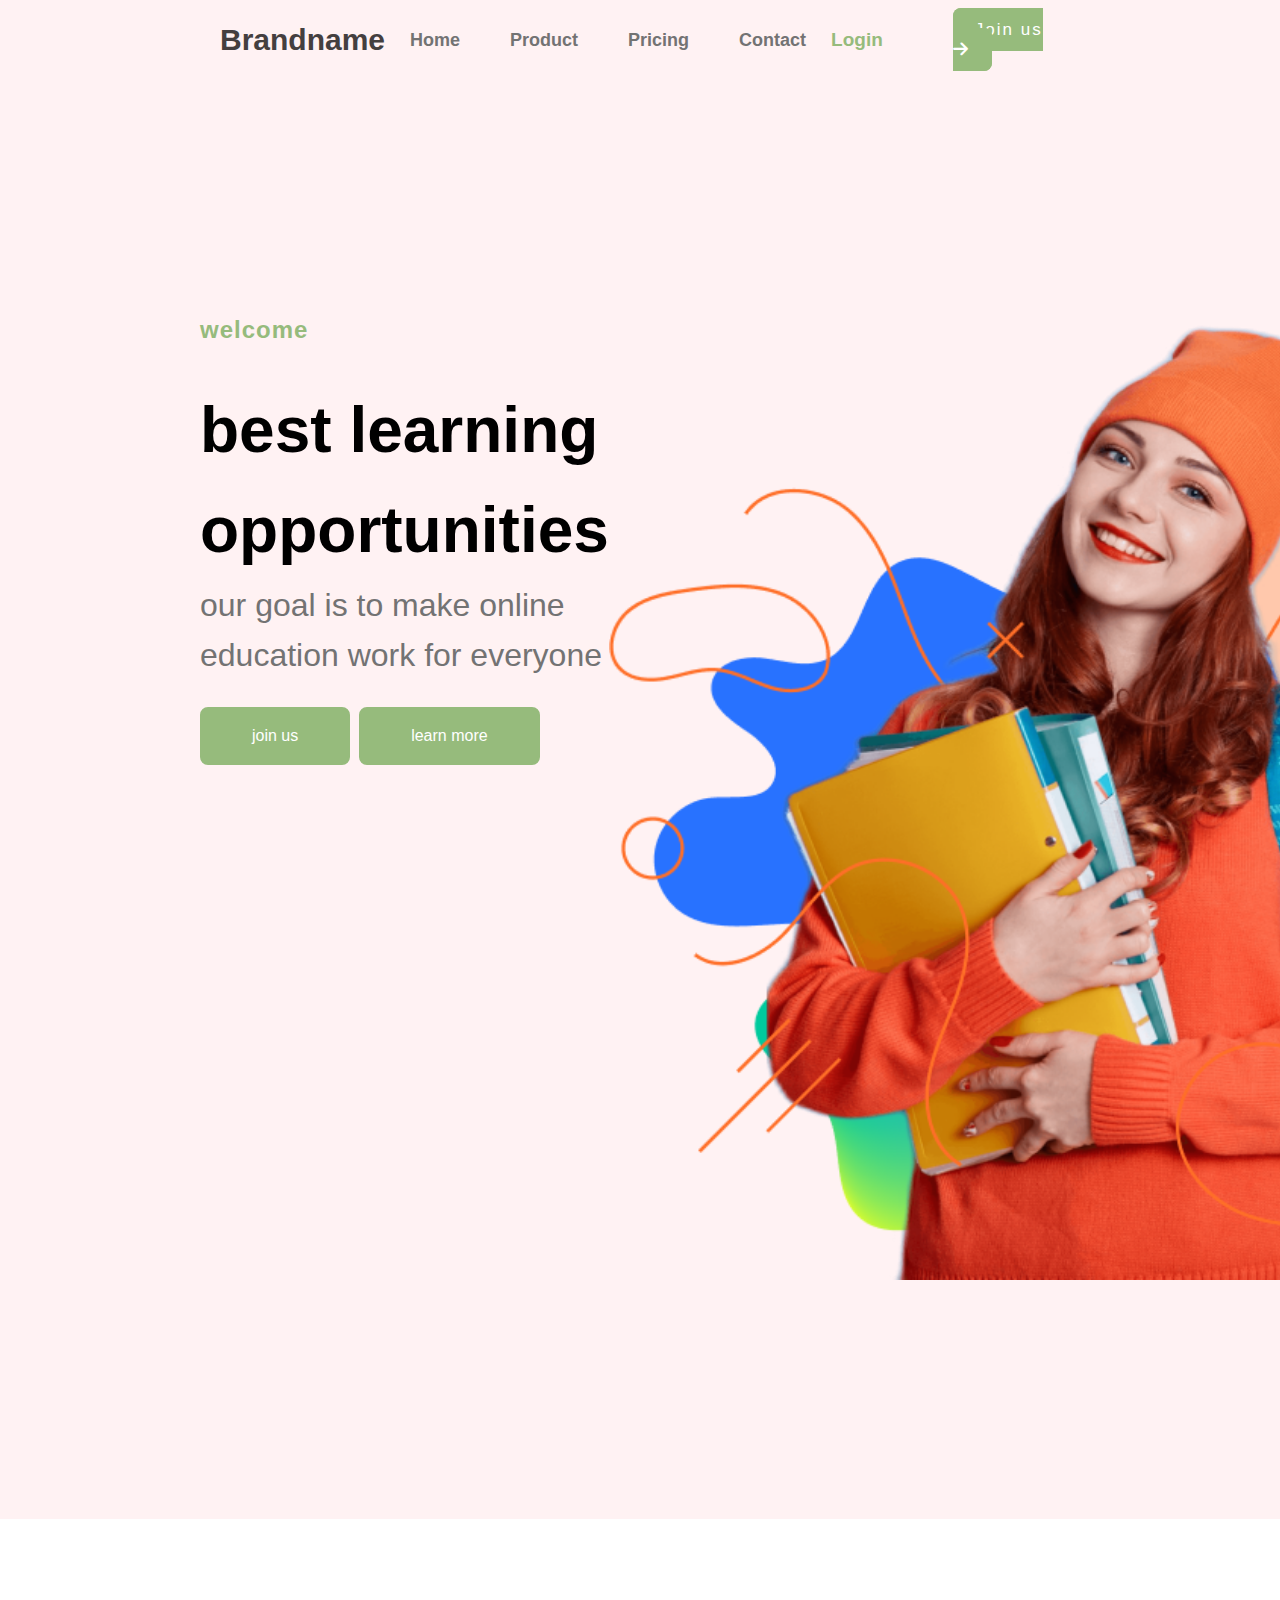
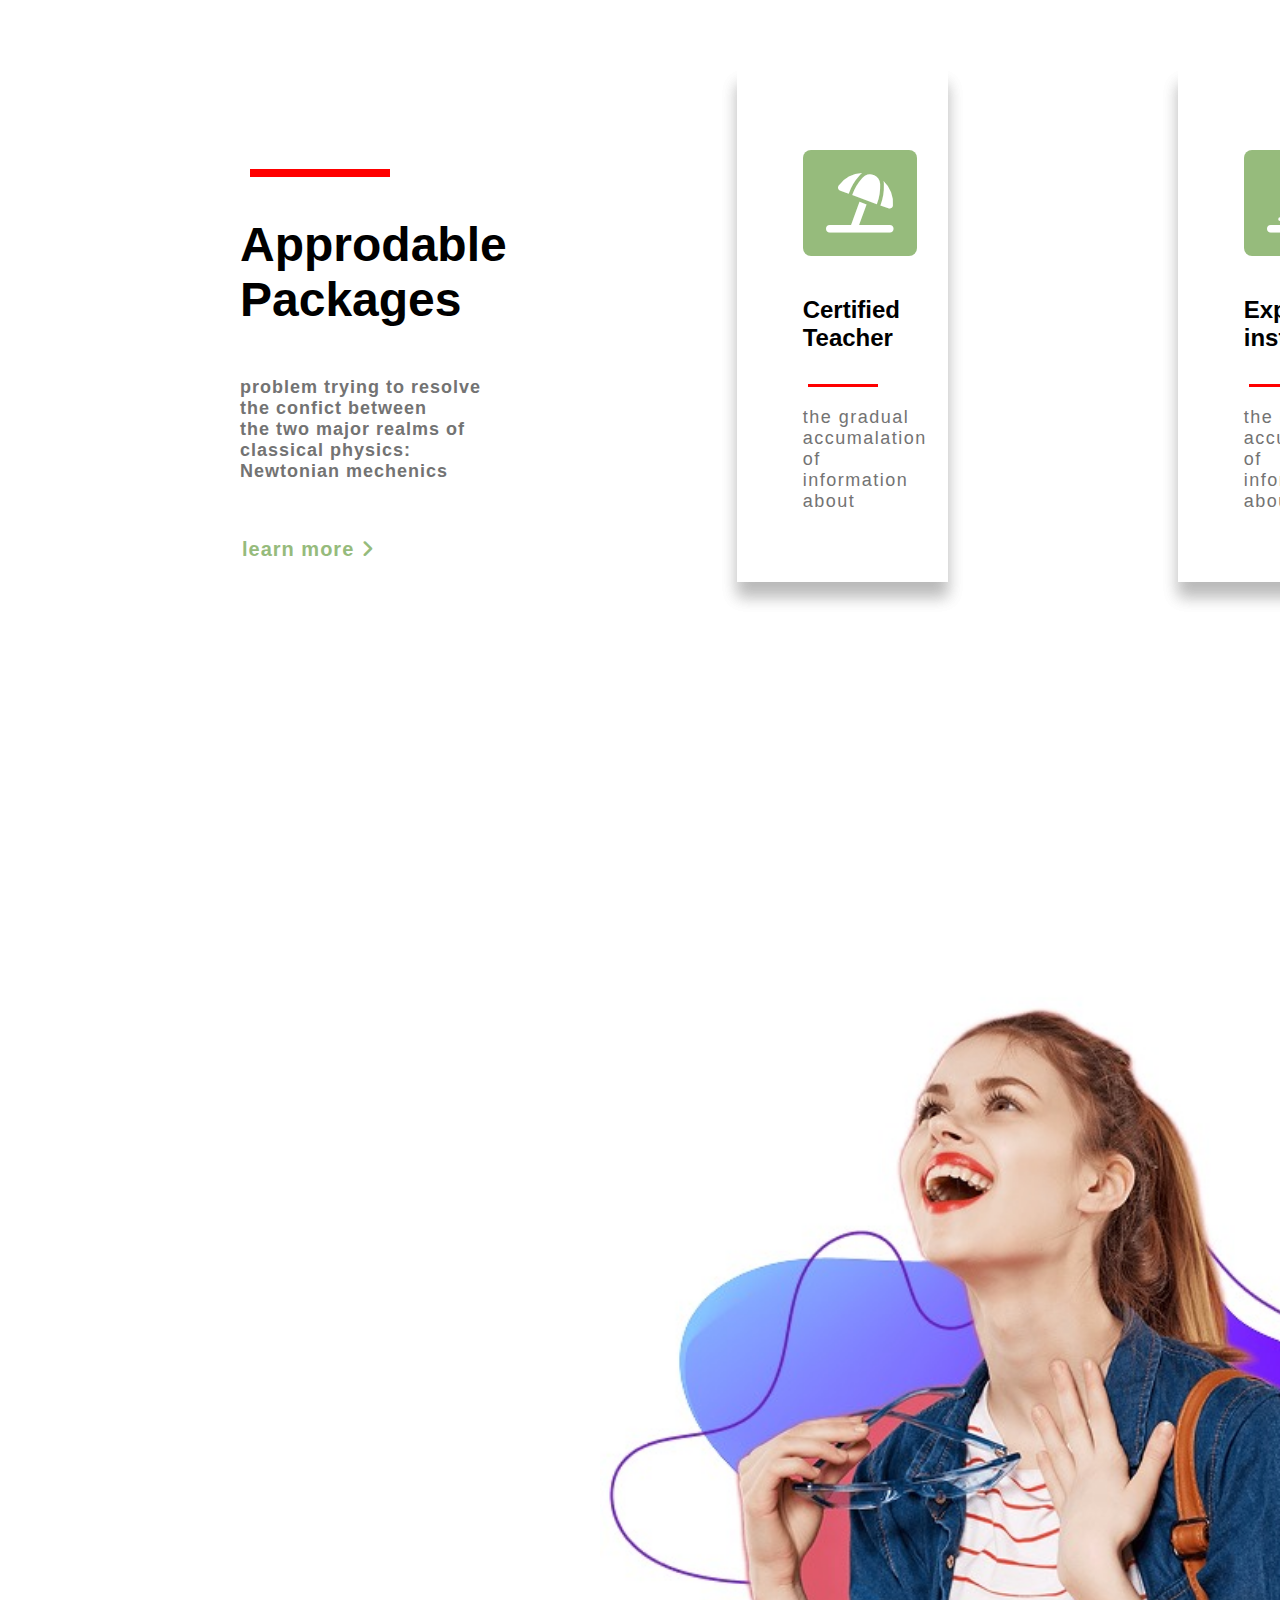
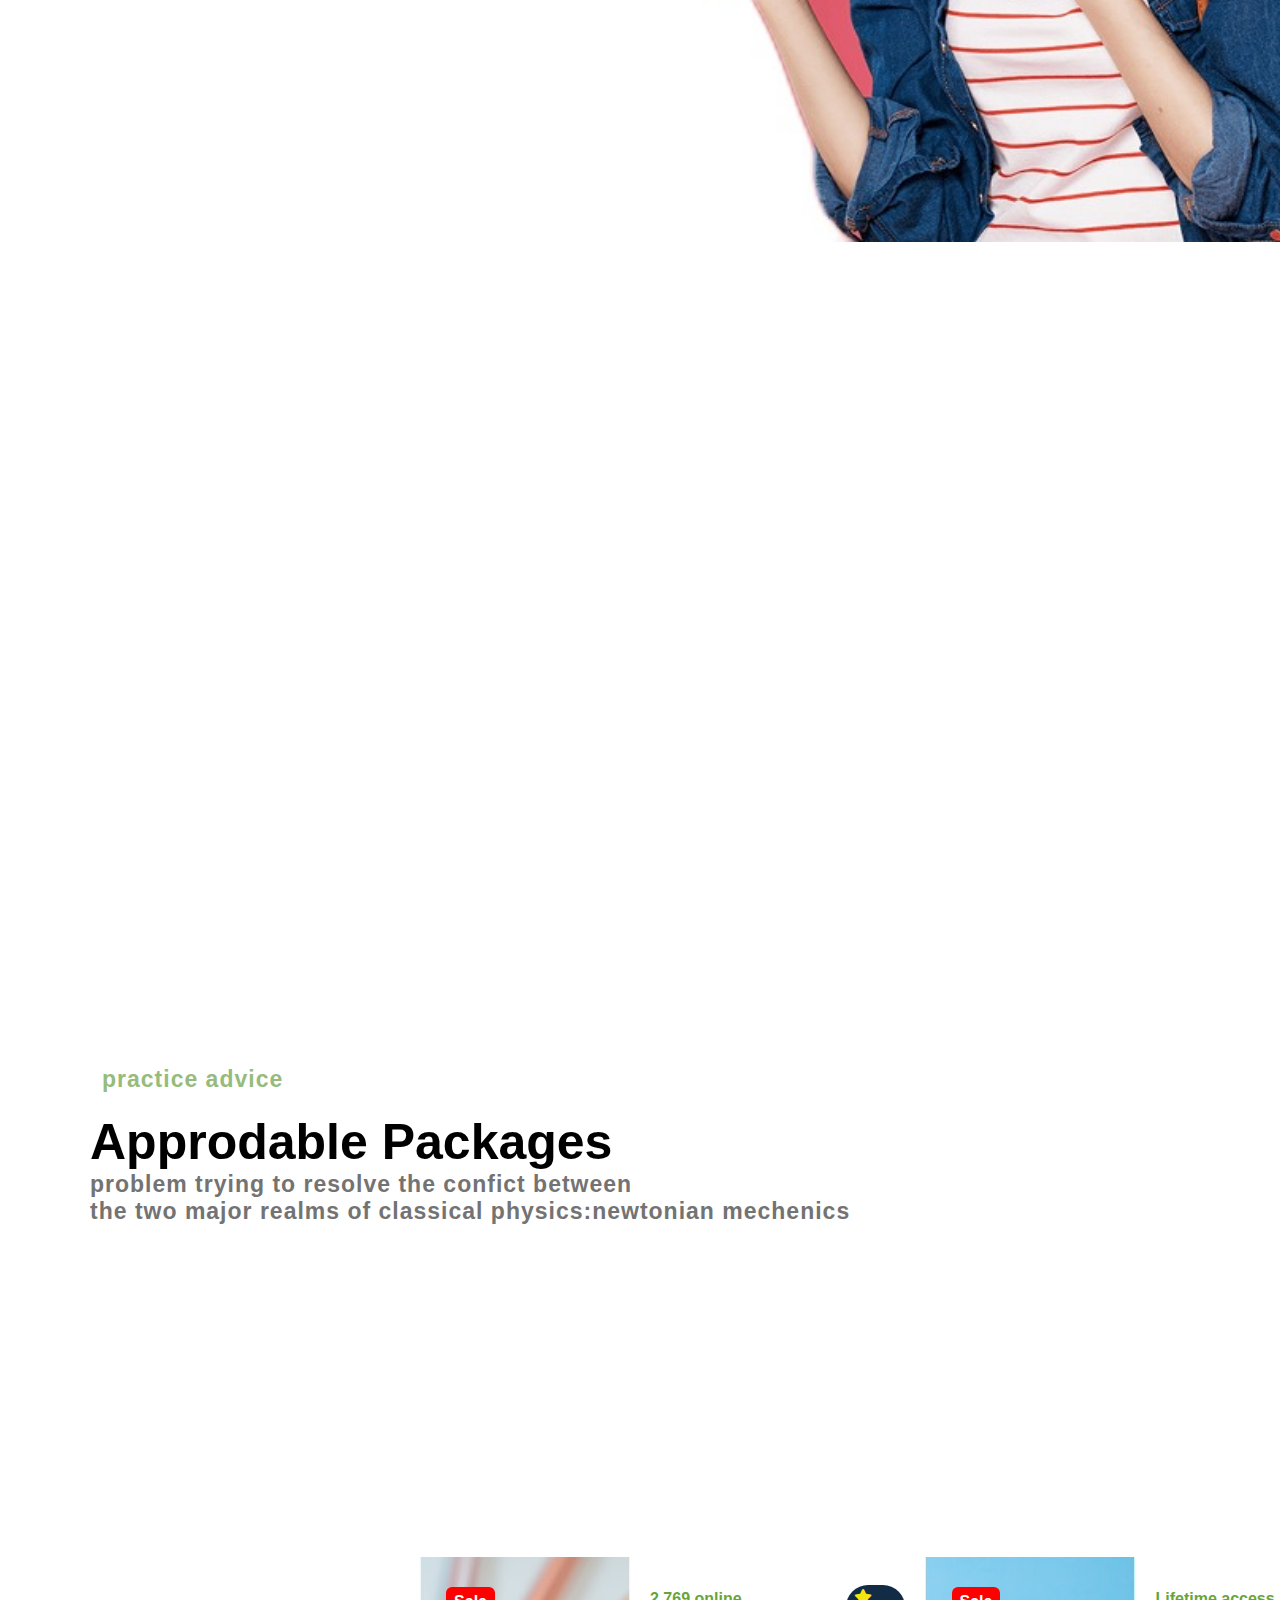
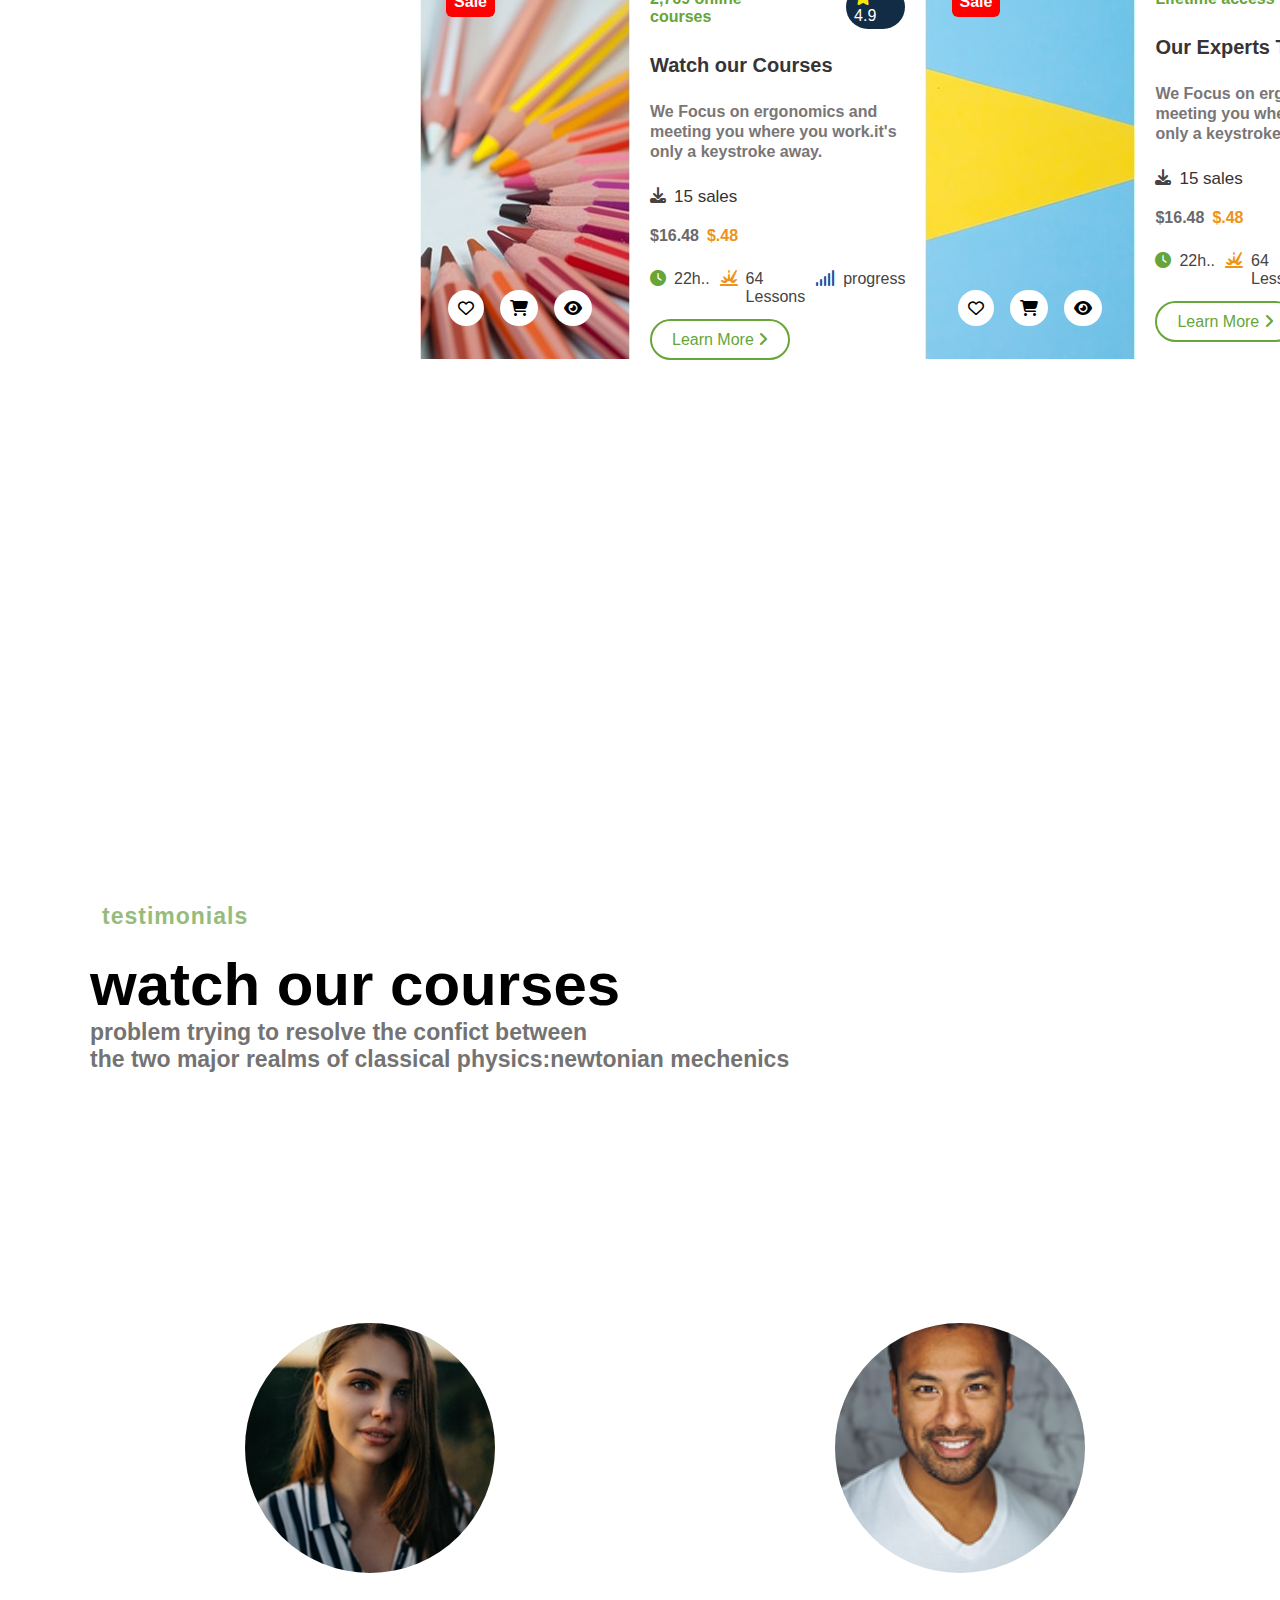
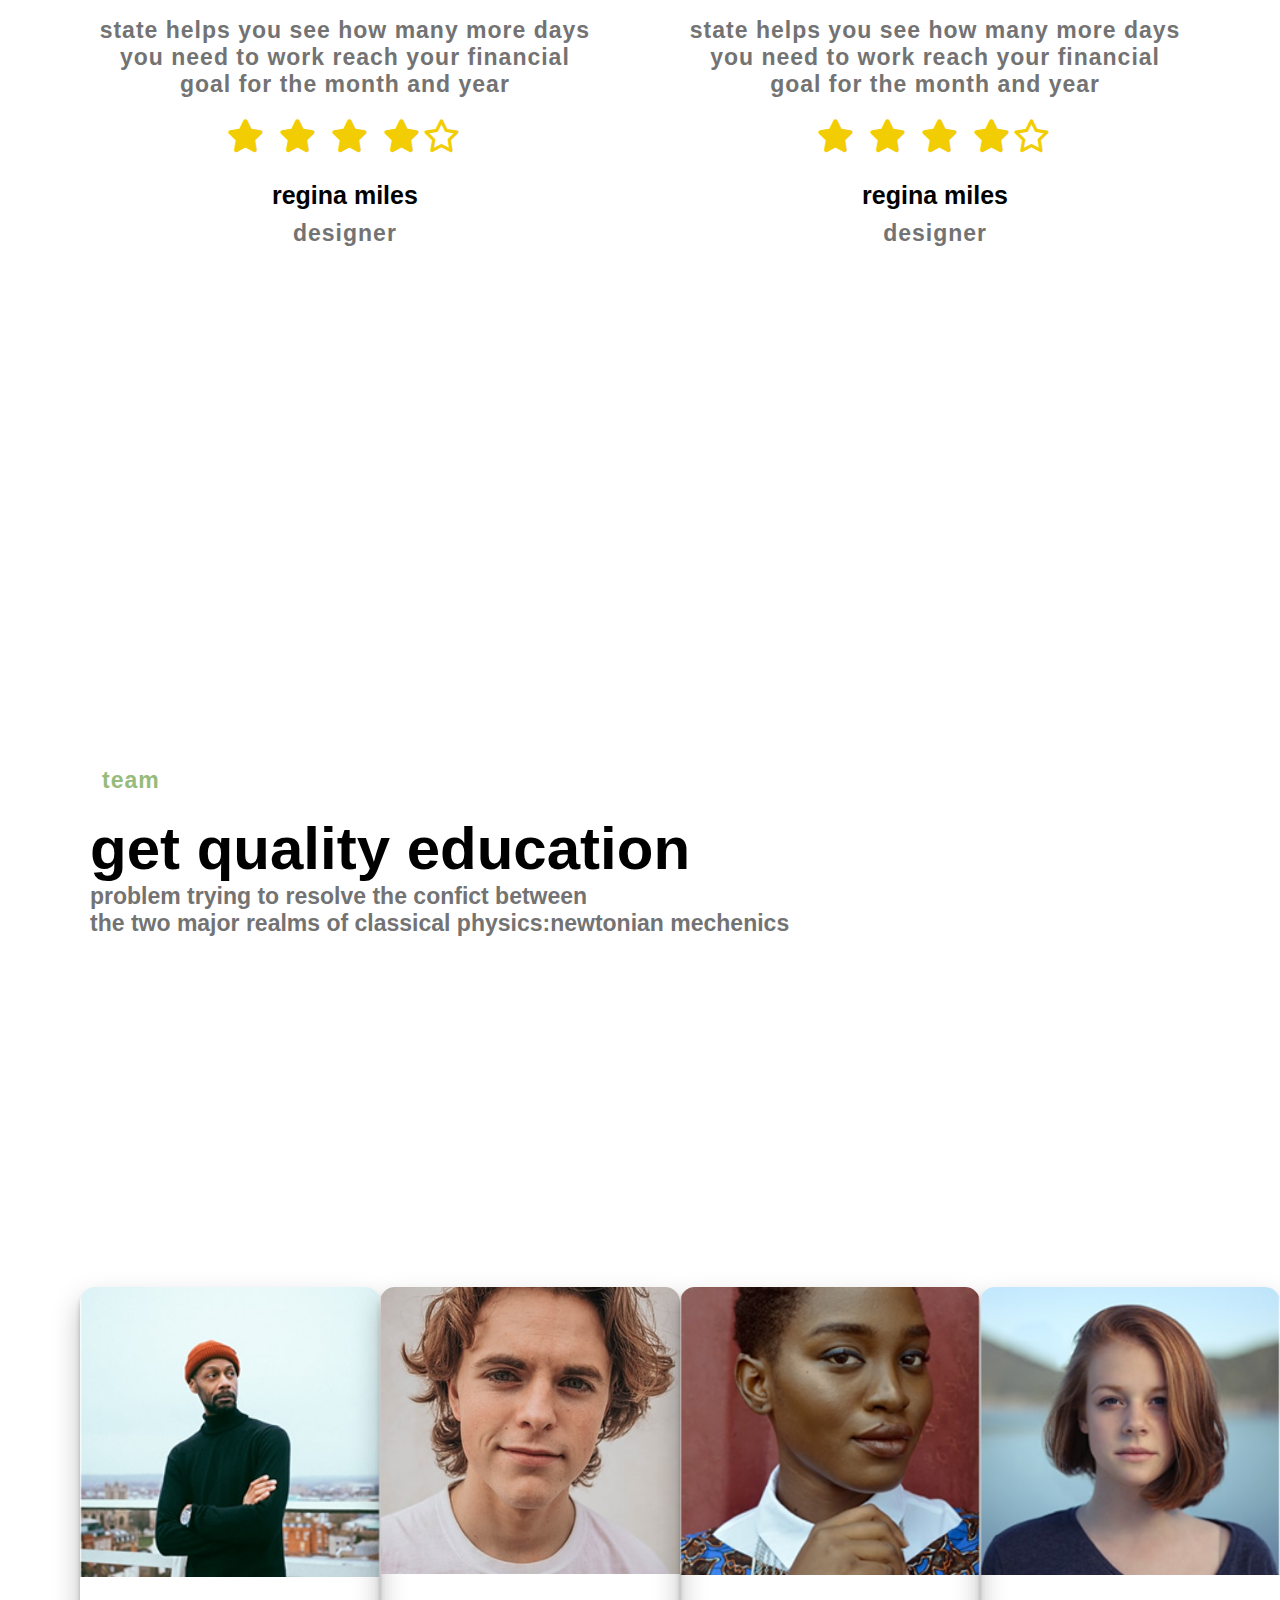
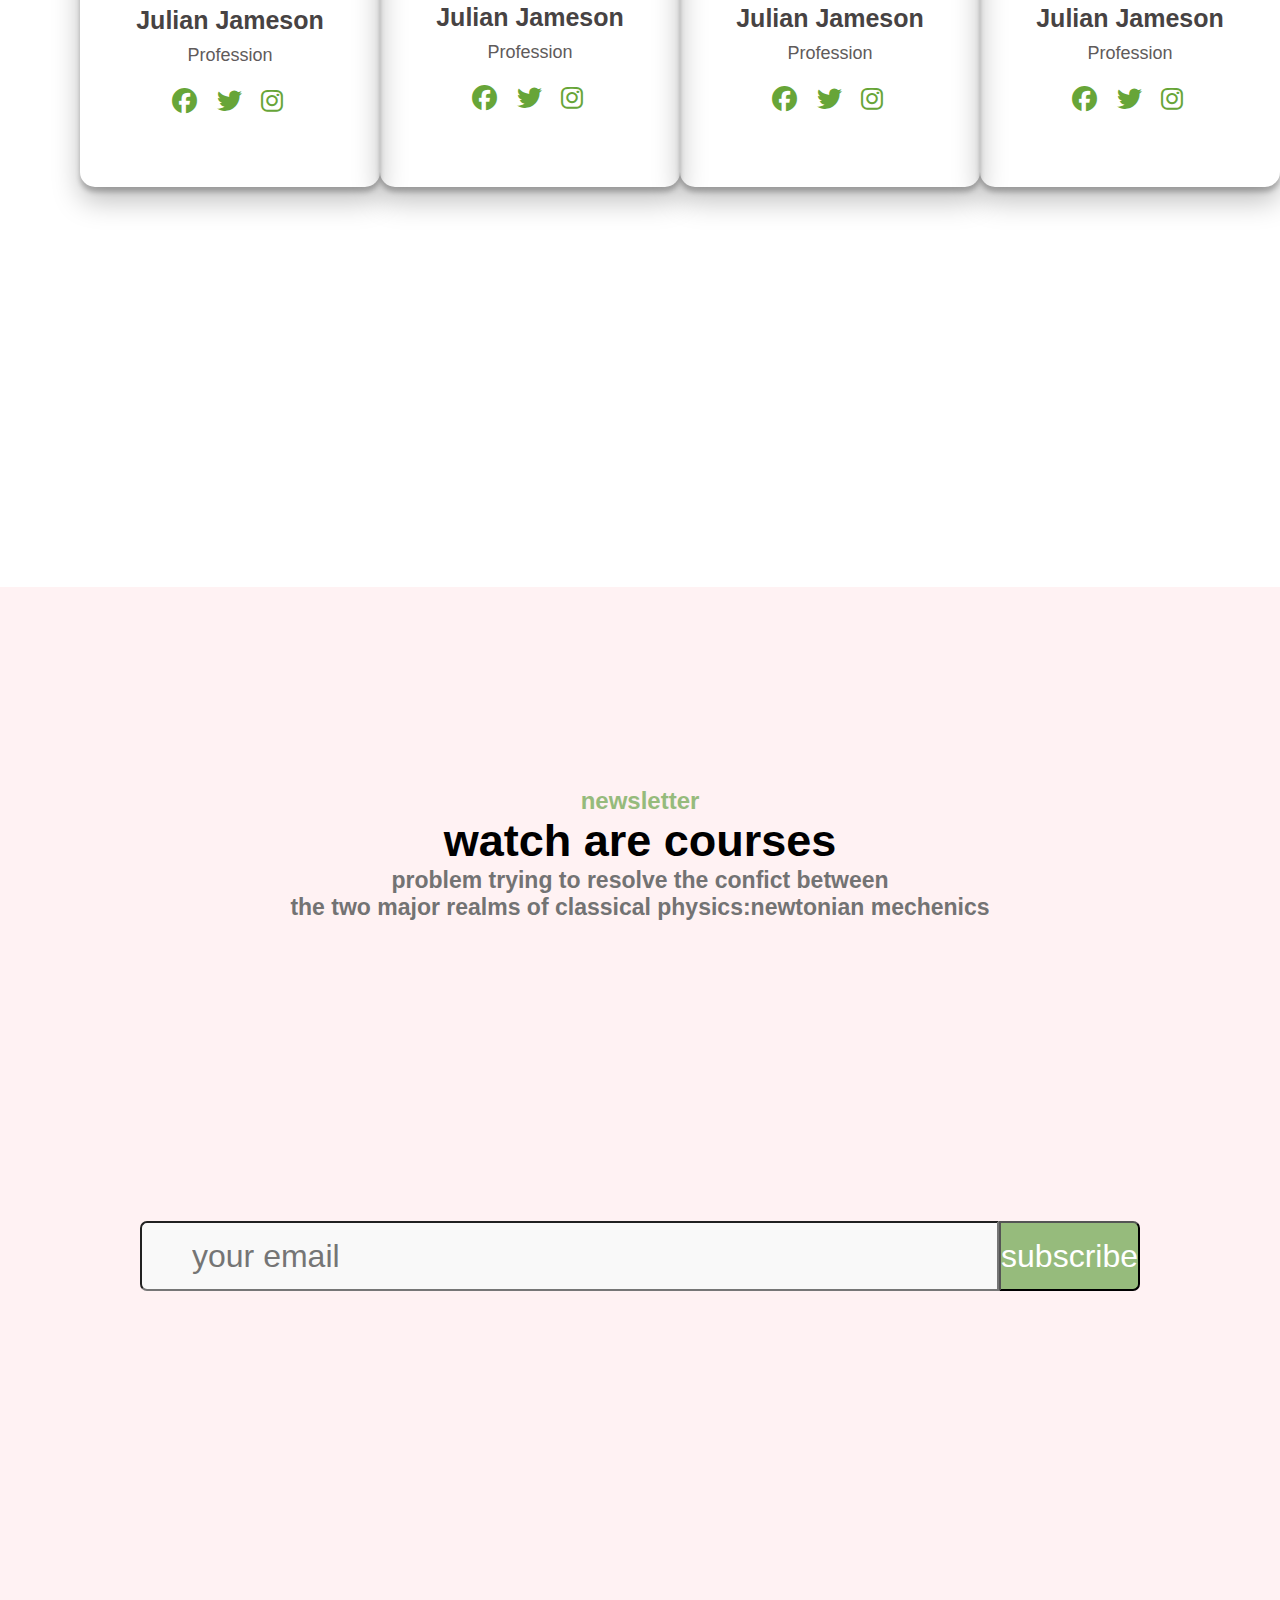
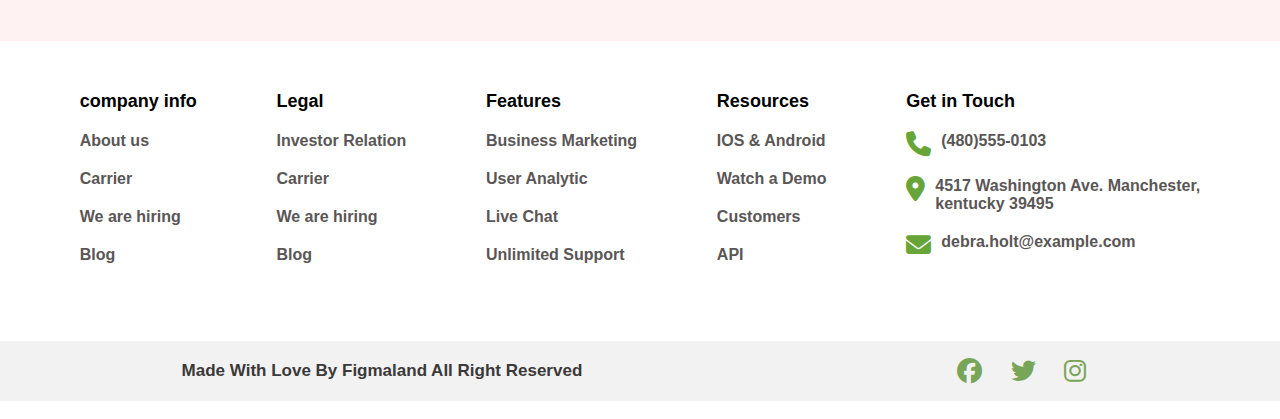
<file: index.html>
<!DOCTYPE html>
<html lang="en">
<head>
    <meta charset="UTF-8">
    <meta name="viewport" content="width=device-width, initial-scale=1.0">
    <title>Document</title>
    <link rel="stylesheet" href="style.css">
    <link rel="stylesheet" href="https://cdnjs.cloudflare.com/ajax/libs/font-awesome/6.7.2/css/all.min.css" integrity="sha512-Evv84Mr4kqVGRNSgIGL/F/aIDqQb7xQ2vcrdIwxfjThSH8CSR7PBEakCr51Ck+w+/U6swU2Im1vVX0SVk9ABhg==" crossorigin="anonymous" referrerpolicy="no-referrer" />
</head>
<!-- navbar -->
<body>
    <header>
        <div class="navbar">
            <div class="logo">Brandname</div>
            <ul class="nav">
                <li><a href="#">Home</a></li>
                <li><a href="#">Product</a></li>
                <li><a href="#">Pricing</a></li>
                <li><a href="#">Contact</a></li>
            </ul>
            <div class="btn">
                <button class="btn-nav">Login</button>
                <div class="btn-icon">
                    <a href="#">Join us
                    <i class="fa-solid fa-arrow-right"></i>
                    </a>
                </div>
            </div>
        </div>
        <div class="main">
            <div class="form-title">
            <h2 class="text">welcome</h2>
            <h1>best learning</h1>
            <h1>opportunities</h1>
            <p class="text1">our goal is to make online</p>
            <p class="text1">
                education work for everyone</p>
                <button class="btn1"> 
                    join us
                </button>   
                <button class="btn1">
                    learn more
                </button>
            </div>
                <div>
                    <img src="./image/none.png" alt="image" height="1000px">
                
                </div>
                </div>
           </header>
           <!-- main content -->
<div class="main4">
    <div class="testi">
<div class="main2"></div>
    <div class="text2">
    <h1>Approdable Packages</h1>
    <P class="text3">problem trying to resolve the confict between<br> the two major realms of classical physics:<br>Newtonian mechenics</P>
<button  class="btn2">
<a>learn more
      <i class="fa-solid fa-angle-right"></i>
</a>
</button>
</div>
</div>
<div class="container">
    <i class="fa-solid fa-umbrella-beach"></i>
    <h1>Certified Teacher</h1>
    <div class="red"></div>
    <p>the gradual <br>accumalation of <bR> information about</p></div>
        <div class="container1">
            <i class="fa-solid fa-microscope"></i>
<h1>Expert instruction</h1>
<div class="red"></div>
 <p>the gradual <br>accumalation of <bR> information about</p></div>
 </div>

    <div class="main5">
<div class="main6">
    <img src="./image/WhatsApp Image 2025-03-07 at 00.11.08_efa6d563.jpg" alt="image">
</div>
<div class="main7">
<div class="red1"></div>
<h1>Video in Live <br>Action</h1>
<p>problem trying to resolve the confict between <br>the two major realms of classical physics:<br>newtonian mechenics</p>
<button  class="btn3">
    <a>learn more
          <i class="fa-solid fa-angle-right"></i>
    </a>
    </button>
</div></div>
<div class="main8">
    <p class="btn4">practice advice</p>
        <div class="text4">
        <h1>Approdable Packages</h1>
        <p>problem trying to resolve the confict between <br>the two major realms of classical physics:newtonian mechenics</p>
        </div>
</div>
<div class="zoom-img">
    <div class="title-user-img">
        <img src="./image/WhatsApp Image 2025-03-07 at 00.11.24_601182d3.jpg" alt="Image">
        <h5>Sale</h5>
         <div class="zoom-icon">
            <i class="fa-regular fa-heart"></i>
            <i class="fa-solid fa-cart-shopping"></i>
            <i class="fa-solid fa-eye"></i>
         </div>
    </div>
    <div class="zoom-para">
        <div class="zoom-title">
        <span class="title">
        2,769 online courses  
        </span>
        <div class="btn-a">
        <a href=""><i class="fa-solid fa-star"></i>
        4.9</a> 
    </div>
</div>
    <div class="fa-head">
        <h1>Watch our Courses</h1>
    </div>
    <div class="fa-para">
        <p>
            We Focus on ergonomics and <br> meeting you where you work.it's <br>
            only a keystroke away.
        </p>
    </div>
    <div class="fa-icon-title">
        <i class="fa-solid fa-download"></i>
       <p> 15 sales</p>
    </div>
    <div class="fa-dollar">
        <p>
            $16.48
        </p>
        <span>
            $.48
        </span>
    </div>
    <div class="fa-fond-form">
        <div class="testimonial-fa-icon">
        <i class="fa-solid fa-clock"></i>
        <p>22h..</p>
    </div>
    <div class="btn-form-cot">
        <i class="fa-solid fa-explosion"></i>
        <p>64 Lessons</p>
    </div>
    <div class="cal-icon">
        <i class="fa-solid fa-signal"></i>
        <p>progress</p>
    </div>
    </div>
    <div class="sub-icon">
        <a href="">Learn More
            <i class="fa-solid fa-angle-right"></i>
        </a>
    </div>
    </div>
    <div class="title-user-img">
        <img src="./image/WhatsApp Image 2025-03-07 at 00.11.16_e425f821.jpg" alt="image">
        <p class="sale">Sale</p>
         <div class="contanier-icon">
            <i class="fa-regular fa-heart"></i>
            <i class="fa-solid fa-cart-shopping"></i>
            <i class="fa-solid fa-eye"></i>
         </div>
    </div>
    <div class="zoom-para">
        <div class="zoom-title">
        <span class="title">
        Lifetime access
        </span>
        <div class="btn-a">
        <a href=""><i class="fa-solid fa-star"></i>
        4.9</a>
    </div>
</div>
    <div class="fa-head">
        <h1>Our Experts Teacher</h1>
    </div>
    <div class="fa-para">
        <p>
            We Focus on ergonomics and <br> meeting you where you work.it's <br>
            only a keystroke away.
        </p>
    </div>
    <div class="fa-icon-title">
        <i class="fa-solid fa-download"></i>
       <p> 15 sales</p>
    </div>
    <div class="fa-dollar">
        <p>
            $16.48
        </p>
        <span>$.48</span>
    </div>
    <div class="fa-fond-form">
        <div class="testimonial-fa-icon">
        <i class="fa-solid fa-clock"></i>
        <p>22h..</p>
    </div>
    <div class="btn-form-cot">
        <i class="fa-solid fa-explosion"></i>
        <p>64 Lessons</p>
    </div>
    <div class="cal-icon">
        <i class="fa-solid fa-signal"></i>
        <p>progress</p>
    </div>
    </div>
    <div class="sub-icon">
        <a href="">Learn More
            <i class="fa-solid fa-angle-right"></i>
        </a>
    </div>
    </div>
</div>

<div class="main9">
       <h2  class="btn4">testimonials</h2>
<h1>watch our courses</h1>
<p >problem trying to resolve the confict between <br>the two major realms of classical physics:newtonian mechenics</p>
</div>
<div class="main10">
    <div class="pic4">
        <img src="./image/image.png" alt="image">
       <p>state helps you see how many more days <br>you need to work reach your financial <br> goal for the month and year     </p>
       <div class="btn-icon1">
        <i class="fa-solid fa-star"></i> <i class="fa-solid fa-star"></i> 
        <i class="fa-solid fa-star"></i> <i class="fa-solid fa-star"></i><i class="fa-regular fa-star"></i></div>
<h1>
        regina miles</h1>
        <h4>designer</h4>
    </div>
    <div class="pic4">
        <img src="./image/testimonial-user-cover-2.png" alt="image">
        <p>state helps you see how many more days <br>you need to work reach your financial <br> goal for the month and year     </p>
       <div class="btn-icon1">
        <i class="fa-solid fa-star"></i> <i class="fa-solid fa-star"></i> 
        <i class="fa-solid fa-star"></i> <i class="fa-solid fa-star"></i><i class="fa-regular fa-star"></i></div>
       <h1>
        regina miles</h1>
        <h4>designer</h4>
    </div>
</div>
<div class="main11">

    <h2  class="btn4">team</h2>
    <h1> get quality education </h1>
    <p >problem trying to resolve the confict between <br>the two major realms of classical physics:newtonian mechenics</p>
    </div>
    <div class="team">
        <div class="profile">
      <div class="profile-img">
        <img src="./image/user-cover-1.png" alt="image">
      </div>
      <div class="info-team-para">
        <h1>Julian Jameson</h1>
        
        <p>Profession</p>
        <div class="info-icon-team">
            <i class="fa-brands fa-facebook"></i>
            <i class="fa-brands fa-twitter"></i>
            <i class="fa-brands fa-instagram"></i>
        </div>
      </div>
    </div>
    <div class="profile">
        <div class="profile-img">
          <img src="./image/user-cover-2@2x.png" alt="image">
        </div>
        <div class="info-team-para">
          <h1>Julian Jameson</h1>
          
          <p>Profession</p>
          <div class="info-icon-team">
              <i class="fa-brands fa-facebook"></i>
              <i class="fa-brands fa-twitter"></i>
              <i class="fa-brands fa-instagram"></i>
          </div>
        </div>
      </div>
      <div class="profile">
        <div class="profile-img">
          <img src="./image/user-cover-3.png" alt="image">
        </div>
        <div class="info-team-para">
          <h1>Julian Jameson</h1>
          
          <p>Profession</p>
          <div class="info-icon-team">
              <i class="fa-brands fa-facebook"></i>
              <i class="fa-brands fa-twitter"></i>
              <i class="fa-brands fa-instagram"></i>
          </div>
        </div>
      </div>
      <div class="profile">
        <div class="profile-img">
          <img src="./image/user-cover-4.png" alt="">
        </div>
        <div class="info-team-para">
          <h1>Julian Jameson</h1>
          
          <p>Profession</p>
          <div class="info-icon-team">
              <i class="fa-brands fa-facebook"></i>
              <i class="fa-brands fa-twitter"></i>
              <i class="fa-brands fa-instagram"></i>
          </div>
        </div>
      </div>
    </div>

<div class="main14">
   <h2>newsletter</h2>
   <h1> watch are courses </h1>
   <p>problem trying to resolve the confict between <br>the two major realms of classical physics:newtonian mechenics</p>
  <div class="search">
    <input type="email" placeholder="your email" pattern="[0-1000][a-z A-Z @]"required class="subscribe1">
    <input type="button" value="subscribe" class="subscribe2">
  </div>
</div>
<!-- fo0ter -->
<footer>
            <div class="foot-panel">
                <ul>
                    <p>company info</p>
                    <a href="">About us</a>
                    <a href="">Carrier</a>
                    <a href="">We are hiring</a>
                    <a href="">Blog</a>
                </ul>
                <ul>
                    <p>Legal</p>
                    <a href="">Investor Relation</a>
                    <a href="">Carrier</a>
                    <a href="">We are hiring</a>
                    <a href="">Blog</a>
                </ul>
                <ul>
                    <p>Features</p>
                    <a href="">Business Marketing</a>
                    <a href="">User Analytic</a>
                    <a href="">Live Chat</a>
                    <a href="">Unlimited Support</a>
                </ul>
                <ul>
                    <p>Resources</p>
                    <a href="#">IOS & Android</a>
                    <a href="#">Watch a Demo</a>
                    <a href="#">Customers</a>
                    <a href="#">API</a>
                </ul>
                <ul>
                    <p>Get in Touch</p>
                    <div class="content-details-footer">
                        <i class="fa-solid fa-phone"></i>
                        <p>(480)555-0103</p>
                    </div>
                    <div class="content-details-footer">
                        <i class="fa-solid fa-location-dot"></i>
                        <p>4517 Washington Ave. Manchester, <br>kentucky 39495</p>
                    </div>
                    <div class="content-details-footer">
                        <i class="fa-solid fa-envelope"></i>
                        <p>debra.holt@example.com</p>
                    </div>
                </ul>
            </div>
            <div class="foot-panel2">
                <p>
                    Made With Love By Figmaland All Right Reserved
                </p>
                <div class="footer-icon-box">
              <i class="fa-brands fa-facebook"></i>
              <i class="fa-brands fa-twitter"></i>
              <i class="fa-brands fa-instagram"></i>
                </div>
            </div>
        </footer>
</body>
</html>
</file>
<file: style.css>
*
{
    margin: 0;
    padding: 0;
    box-sizing: border-box;
    font-family:'Lucida Sans', 'Lucida Sans Regular', 'Lucida Grande', 'Lucida Sans Unicode', Geneva, Verdana, sans-serif;
    list-style: none;
    text-decoration: none;
}
/* navbar */
.navbar
{
    background-color: #fff2f3;
    height: 80px;
    display: flex;
    align-items: center;
    justify-content: space-between;
}
.logo
{
    font-size: 30px;
    font-weight: 800;
    padding-left: 220px;
    color: rgb(68, 63, 63);
}
.nav
{
    display: flex;
}
.nav li a
{
    margin: 0 20px;
    padding: 5px;
    color: #737373;
    font-size: 18px;
    font-weight: 600;
}
.btn
{
    display: flex;
}
.btn-nav
{
    background: none;
    border: none;
    margin-right: 70px;
    font-size: 19px;
    cursor: pointer;
    font-weight: 600;
    color: #96BB7C;
}
.btn-icon a
{border-radius: 8px;
  font-size: 17px;
  font-weight: 400;
  margin-right: 200px;
  padding: 10px 20px;
  color: #fff;
  border: 2px solid #96BB7C;
  background-color: #96BB7C;
  transition: all .42s;
  letter-spacing: 2px;
}
.btn-icon a:hover
{
    background-color: transparent;
    color: #96BB7C;
}

.text 
{ 
    letter-spacing: 1px;
    font-size: x-large;
    font-weight: 800;
   color: #96BB7C;
}

.main
{ 
background-color: #fff2f3;
padding: 200px;
font-size: xx-large;
line-height: 100px;
display: flex;
justify-content: space-between;
}
.text1
{
color:#737373;
line-height:50px;
font-size: xlarge;
}
.btn1{
    cursor: pointer;
    background: none;
    background-color:#96BB7C;
    border: 2px solid#96BB7C;
    padding: 18px;
    color: #fff;
    font-size: medium;
    font-weight: 500;
    border-radius: 8px;
    padding-right: 50px;
    padding-left: 50px;
    transition: all .40s;
}
.btn1:hover{
 color: #96BB7C;
    background-color:transparent;
}
.main2
{
    border-top: 8px solid red;
    width: 140px;
margin: 100px;
margin-left: 250px;
}
.text2 
{
 margin-top: -60px;
font-weight: 900;
font-size: x-large;
padding-left: 240px;
}
.text3
{letter-spacing: 1px;
    padding-top:50px ;
    font-size: large;
    font-weight: 600;
color: #737373;
}
.btn2
{  
     letter-spacing:1px ;
    border: none;
    background: none;
    padding: 21px;
    color: #96BB7C;
    font-size: 20px;
    font-weight: 700;
    margin-top: 35px;
    padding-left:2px ; 
    cursor: pointer;
}
/* main content */
.main4
{
    margin-top: 150px;
    display: flex;
}
.main3 i
{border-radius: 13px;
 margin-left: 800px;
 background-color: #96BB7C;
 font-size: 50px;
 padding:22px;
 color: #fff;
}
.container
{
width: 400px;
height: 300;
    font-size: 12px;
    padding-top: 80px;
    border:1px solid #fff;
    margin-left: 230px;
    box-shadow: 0 15px 15px rgba(0,0,0,0.15),0 15px 15px rgba(0,0,0,0.15);
}
.container i
{
background-color: #96BB7C;
color: #fff;
font-size:60px;
border-radius: 8px;
padding: 23px;
margin-bottom: 40px;
margin-left: 65px;
}
.container h1
{
margin-left: 65px;
}
.red
{   margin-left: 70px; 
    width: 70px;
    height: 35px;
    border-bottom: 3px solid red;
}
.container p
{
    margin-left: 45px;
    letter-spacing: 1.5px;
    font-weight: 500;
    padding: 20px;
    color: #737373;
font-size: large;
}
.container1
{
    width: 400px;
    height: 300;
        font-size: 12px;
        padding-top: 80px;
        border:1px solid #fff;
        margin-left: 230px;
        box-shadow: 0 15px 15px rgba(0,0,0,0.15),0 15px 15px rgba(0,0,0,0.15);
    }
    .container1 i
{
background-color: #96BB7C;
color: #fff;
font-size:60px;
border-radius: 8px;
padding: 23px;
margin-bottom: 40px;
margin-left: 65px;
}
.container1 h1
{
margin-left: 65px;
}

.container1 p
{
    margin-left: 45px;
    letter-spacing: 1.5px;
        font-weight: 500;
    padding: 20px;
    color: #737373;
   font-size: large;
}
.main5 img
{   
    margin-top: 390px;
    height: 870px;
    margin-left: 600px;
  } 
.main5
{
    display: flex;
    justify-content:space-evenly;
    align-items: center;
}
.red1
{
    margin-left: 100px;
    height: 300px;
    width: 150px;
    border-bottom: 11px solid rgb(243, 12, 12);
}
.main7 h1
  {
    margin-top: 50px;
    color: rgb(38, 35, 35);
  font-family: 'Segoe UI', Tahoma, Geneva, Verdana, sans-serif; 
     font-weight:900px ;
    font-size: 65px;
    margin-left: 100px;   
    margin-right: 900px
}
.main7 p
 {  
   margin-top: 20px;
    margin-left: 100px;
    color: #737373;
    letter-spacing: 1px;
    font-weight: 500;
    font-size: x-large;
}
 .btn3
{   
    letter-spacing: 1px;
    margin-left: 100px;
    border: none;
    background: none;
    padding: 20px;
    color: #96BB7C;
    font-size: 23px;
    font-weight: 700;
    margin-top: 35px;
    padding-left:2px ; 
    cursor: pointer;
} 
.main8
{
    margin-top: 800px;
}

.btn4{
       letter-spacing: 1px;
    margin-left: 100px;
    border: none;
    background: none;
    padding: 20px;
    color: #96BB7C;
    font-size: 23px;
    font-weight: 700;
    padding-left:2px 
}
.text4 h1
{    
    margin-left: 90px;
    font-size: 50px;   
    font-weight: 900;
}
.text4 p
{
   
    margin-left: 90px;
    color: #737373;
    letter-spacing: 1px;
    font-weight: 550;
    font-size: 23px;
}
h5
{
    font-size: 16px;
    background-color: red;
    display: inline-block;
    color: #fff;
    padding: 6px 8px;
    border-radius: 6px;
    position: absolute;
    right: 50%;
    margin: 50px 30px;
    
}
.title-user-img{
    position: relative;
}
.title-user-img img
{
    padding: 20px;
}
.zoom-icon 
{
    height: 50px;
    width: 160px;
    color: #000;
    display: flex;
    justify-content: space-around;
    align-items: center;
    position: absolute;
    bottom: 50px;
    left: 40px;
}
.zoom-icon i
{
    background-color: #fff;
    border-radius: 50%;
    padding: 10px 10px;
    cursor: pointer;
}
.zoom-img
{
    margin-top: 200px;
    display: flex;
    padding-top: 7rem;
    margin-left: 400px;
}
.zoom-para
{
    padding-top: 3rem;
}
.zoom-title
{
    display: flex;
}
.title
{
 color: #67a538;
 font-size: 16px;
 font-weight: 600;
 padding-top: 5px;

}
.btn-a 
{
  background-color: #132c46;
  padding: 4px 8px;
  border-radius: 30px;
 margin-left: 2.7rem;
}
.btn-a a
{
    color: #fff;
}
.btn-a i
{
    color: rgb(245, 229, 13);
}
.fa-head
{
  font-size: 10px;
  color: rgb(54, 52, 52);
  padding-top: 25px;
}
.fa-para
{
    line-height: 20px;
    color: rgb(122, 118, 118);
    font-weight: 700;
    padding-top: 25px;   
}
.fa-icon-title
{
    display: flex;
    padding-top: 25px;
}
.fa-icon-title i
{
    color:#474343 ;
}
.fa-icon-title p
{
    font-size: 17px;
    color: #353232;
    margin-left: 8px;
}
.fa-dollar
{
    display: flex;
    padding-top: 20px;
}
.fa-dollar p
{
    color: #6b6969;
    font-weight: 600;
}
.fa-dollar span
{
    color: #f09218;
    font-weight: 600;
    margin-left: 8px;
}
.fa-fond-form
{
    display: flex;
    padding-top: 25px;
    padding-bottom: 25px;
}
.testimonial-fa-icon
{
    display: flex;
}
.testimonial-fa-icon i
{
    color: #67a538;
}
.testimonial-fa-icon p
{
    margin-left: 8px;
    color: #474343;
}
.btn-form-cot
{
    display: flex;
    padding-left: 10px;
}
.btn-form-cot i
{
    color: #f09218;
}
.btn-form-cot p
{
    margin-left: 8px;
    color: #474343;
}
.cal-icon
{
    display: flex;
    margin-left: 10px;
}
.cal-icon i
{
    color: #0d55a3;
}
.cal-icon p
{
    margin-left: 8px;
    color: #474343;
}
.sub-icon a
{
    color: #67a538;
    border: 2px solid #67a538;
    padding: 10px 20px;
    border-radius: 30px;
}
.contanier-icon 
{
    height: 50px;
    width: 160px;
    color: #000;
    display: flex;
    justify-content: space-around;
    align-items: center;
    position: absolute;
    bottom: 50px;
    left: 45px;
}
.contanier-icon i
{
   background-color: #fff;
   padding: 10px 10px;
   border-radius: 50px;
   cursor: pointer;
}
.sale
{
    font-size: 16px;
    font-weight: 600;
    background-color: red;
    display: inline-block;
    color: #fff;
    padding: 6px 8px;
    border-radius: 6px;
    position: absolute;
    right: 50%;
    margin:50px 30px;
}

    .main9
    {
        margin-top: 500px;
    }
    .main9 h1
    {
        margin-left: 90px;
        font-size: 60px;   
        font-weight: 900;
    
    }
    .main9 p 
    {
  
        margin-left: 90px;
        color: #737373;
        font-weight: 550;
        font-size: 23px;
    }
    .main10
    {   
        justify-content: space-evenly;
        margin-top: 250px;
        display: flex;
    }
    .pic3 img
    {   
        margin-right: 50px;
        height: 250px;
        width: 250px;
        border-radius: 50%;
    }
    .pic3 p
    {
         
        color: #737373;
        letter-spacing: 1px;
        font-weight: 550;
        font-size: 23px;
        margin-top: 40px;
    }
    .pic3 h1
    {
        margin-top: 25px;
font-size: 25px;
    }
    .pic3 h4{
        color: #737373;
        letter-spacing: 1px;
        font-weight: 550;
        font-size: 23px;
        margin-top: 10px;

    }
    .pic4 img 
    {
     margin-left: 50px;   
        height: 250px;
        width: 250px;
        border-radius: 50%;
    }
    .pic4 p
    {
         
        color: #737373;
        letter-spacing: 1px;
        font-weight: 550;
        font-size: 23px;
        margin-top: 40px;
    
}
.main10 .pic4{
    text-align: center;
    align-content: center;
} 
.main10 .pic4 .btn-icon1
{
     
    letter-spacing: 3px;
    margin-top: 20px;
    font-size: 33px;
    color: #F3CD03;

}
    .pic4 h1
    {
        margin-top: 25px;
        font-size: 25px;
    }
    .pic4 h4{
        color: #737373;
        letter-spacing: 1px;
        font-weight: 550;
        font-size: 23px;
        margin-top: 10px
       }
        .main11
        {
            margin-top: 500px;
        }
        .main11 h1
        {
            margin-left: 90px;
            font-size: 60px;   
            font-weight: 900;
        
        }
        .main11 p 
        {
            margin-left: 90px;
           color: #737373;
           font-weight: 550;
           font-size: 23px;
        }
         .main12 
        { 
            box-shadow: 0 15px 15px rgba(0,0,0,0.15),0 20px 20px rgba(239, 232, 232, 0.985);
            background-color: #fff;
display: flex;
gap: 470px;
margin-left: 400px;              
padding-top: 50px;
}
        

        .team{
            display: flex;
            justify-content: space-evenly;
            align-items: center;
            margin:0 80px 0 80px;
        }
        .profile
        {
            margin-top: 350px;
            width: 300px;
            height: 500px;
            border-radius: 15px;
            box-shadow: 0 14px 28px rgba(0,0,0,0.25),0 5px 5px rgba(0,0,0,0.23);
        
        }
        
        .profile .profile-img img
        {
           border-top-right-radius: 15px;
           border-top-left-radius: 15px;
           width: 300px;
        }
        .info-team-para h1{
            color: #474343;
            font-size: 25px;
            margin-top: 25px;
        }
        .info-team-para p{
            color: #5f5b5b;
            font-size: 18px;
            margin: 10px;
        }
        .info-team-para{
            text-align: center;
        }
        .info-icon-team i{
            margin: 10px 5px 5px 0;
            color: #67a538;
            font-size: 25px;
            padding: 3px 5px;
            cursor:pointer;
        }
        .main14
        {
            padding-top: 200px;  
            padding-bottom: 350px;
            text-align: center;
            background-color: #fff2f3;
            margin-top: 400px;
            display: flex;
            /* justify-content: center; */
            flex-direction: column;
            align-items: center;
        }
        .main14 h2{

            color: #96BB7C;
        }
        .main14 h1{
            font-size: 45px;
        }
        .main14 p{
            color: #737373;
            font-weight: 550;
            font-size: 23px;    
        } 
        /* input */
        .subscribe1{
            background-color: rgba(249, 249, 249, 1);
            font-size: xx-large;
            width: 100%;
            border-top-left-radius:7px ;
            border-bottom-left-radius:7px;
            padding-left: 50px;
        }
        .subscribe2
        {
            color: #fff;
            background-color: #96BB7C;  
            font-size: xx-large;
            border-top-right-radius:7px ;
            border-bottom-right-radius:7px;
            height: 70px;
            cursor: pointer;
        }
        .search{
            width: 1000px;
            height: 70px;
           margin-top: 300px;
            display: flex;
        }
        /* footer */
        .foot-panel
{
    height: 250px;
    display: flex;
    justify-content: space-evenly;
    margin-top: 50px;
}
.foot-panel a
{
    color: #fff;
    display: block;
    margin-top: 20px;
    color: #5a5656;
    font-weight: 600;
}
.foot-panel a:hover
{
    border-bottom: 2px solid #67a538;
    display: inline-block;
}
.foot-panel p
{
    font-size: 18px;
    font-weight: 600;
    cursor: pointer;
}
.foot-panel .content-details-footer
{
    display: flex;
    margin-top: 20px;
}
.foot-panel .content-details-footer i
{
    color: #67a538;
    font-size: 25px;
    text-align: center;
    cursor: pointer;
}
.foot-panel .content-details-footer p
{
    font-size: 16px;
    color: #5a5656;
    padding-left: 10px;
}
.foot-panel2
{
    height: 60px;
    background-color: #F2f2f2;
    display: flex;
    align-items: center;
    justify-content: space-around;
}
.foot-panel2 p
{
    color: #3b3939;
    font-size: 17px;
    font-weight: 600;
}
.footer-icon-box i
{
  color: #79a558;
  font-size: 25px;
  padding: 3px 12px;
  cursor: pointer;
}
</file>
